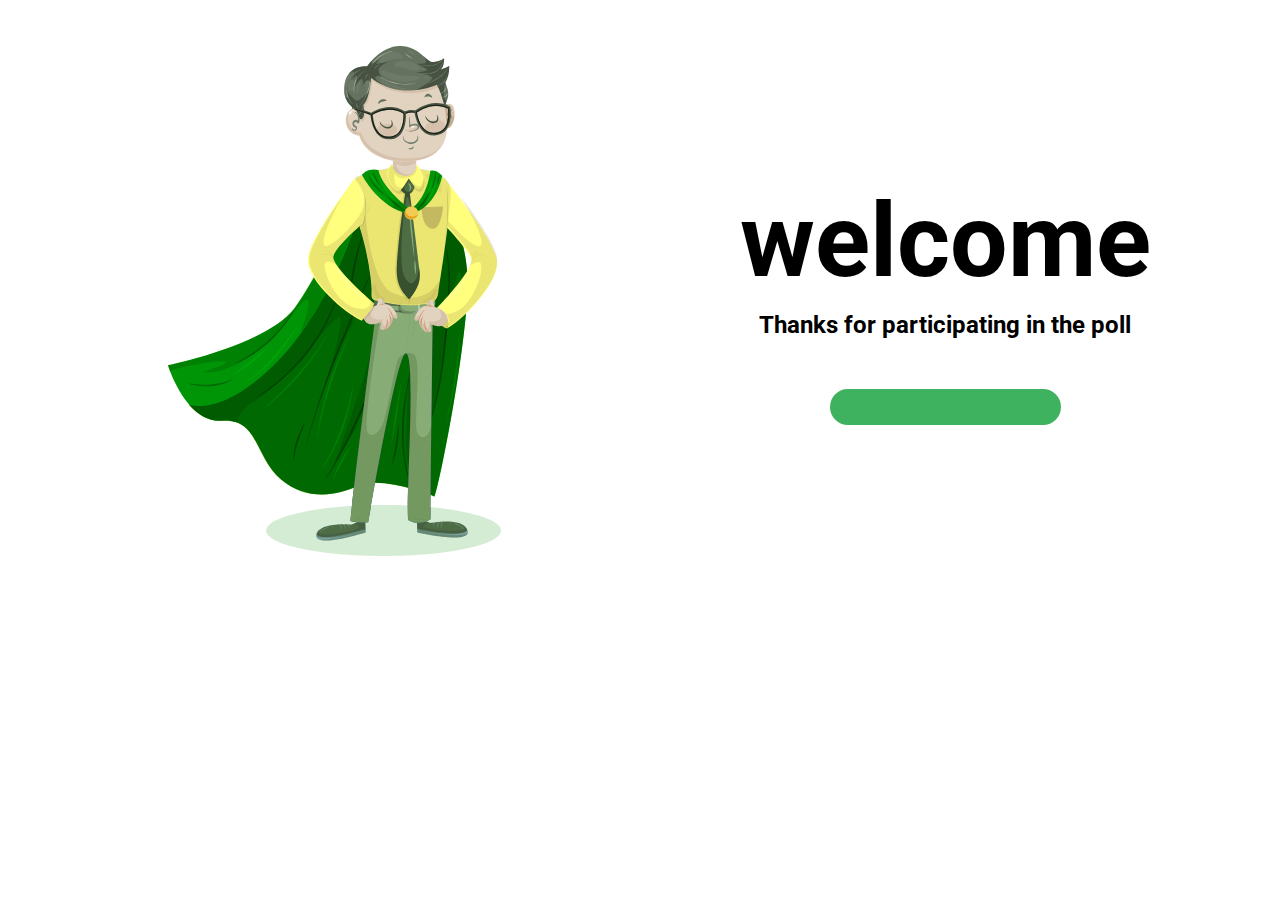
<file: index.html>
<!DOCTYPE html>
<html>
<head>
	<meta charset="UTF-8">
	<title> First challenge - 1 </title>
	<meta name="viewport" content="width=device-width, initial-scale=1.0">
	<link rel="stylesheet" href="assets/css/style.css" type="text/css">
	<script src="assets/js/script.js"> </script>
</head>
<body>
	<main>
		<section>
			<div>
				<img src="assets/image/zero.svg" class="imgIndex">
			</div>
			<div>
				<p class="text1"> welcome </p>
				<p class="text1-2"> Thanks for participating in the poll </p>
				<button type="button" onmouseover="hover()" onmouseleave="fora()" id="buttonIndex" onclick="location.href='2nd.html'" class="buttonPadraoIndex"></button>
			</div>
		</section>
	</main>
</body>
</html>
</file>
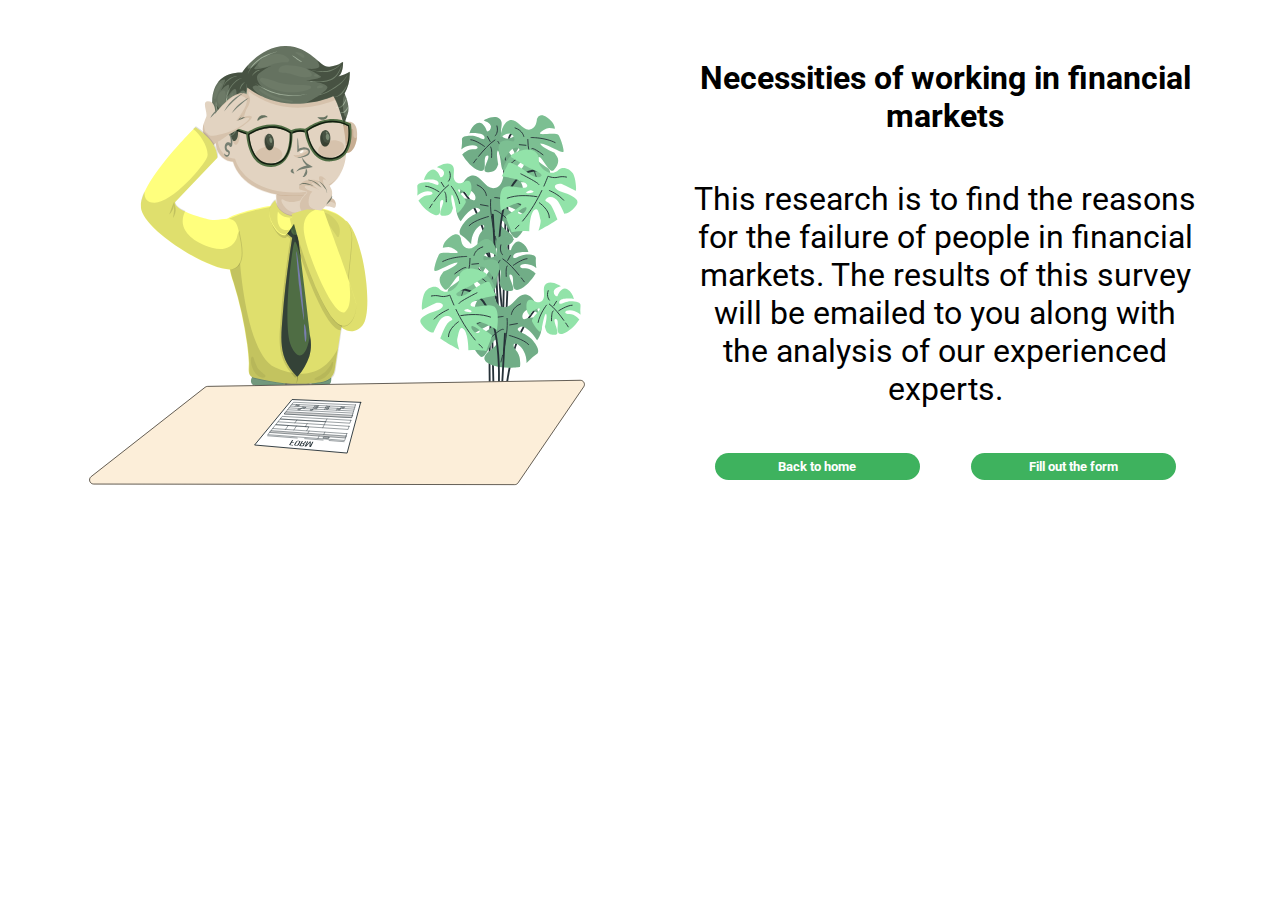
<file: 2nd.html>
<!DOCTYPE html>
<html>
<head>
	<meta charset="UTF-8">
	<title> First challenge - 2 </title>
	<meta name="viewport" content="width=device-width, initial-scale=1.0">
	<link rel="stylesheet" href="assets/css/style.css" type="text/css">
	<script src="assets/js/script.js"> </script>
</head>
<body>
	<main>
		<section>
			<div>
				<img src="assets/image/one.svg">
			</div>
			<div>
				<p class="text2"> <strong> Necessities of working in financial markets </strong> </p>
				<p class="text2"> This research is to find the reasons for the failure of people in financial markets. The results of this survey will be emailed to you along with the analysis of our experienced experts. </p>
				<div class="buttonsFlex">
					<a href="index.html"> <input type="button" value="Back to home" class="buttonPadrao"> </a>
					<a href="3rd.html"> <input type="button" value="Fill out the form" class="buttonPadrao"> </a>
				</div>
			</div>
		</section>
	</main>
</body>
</html>
</file>
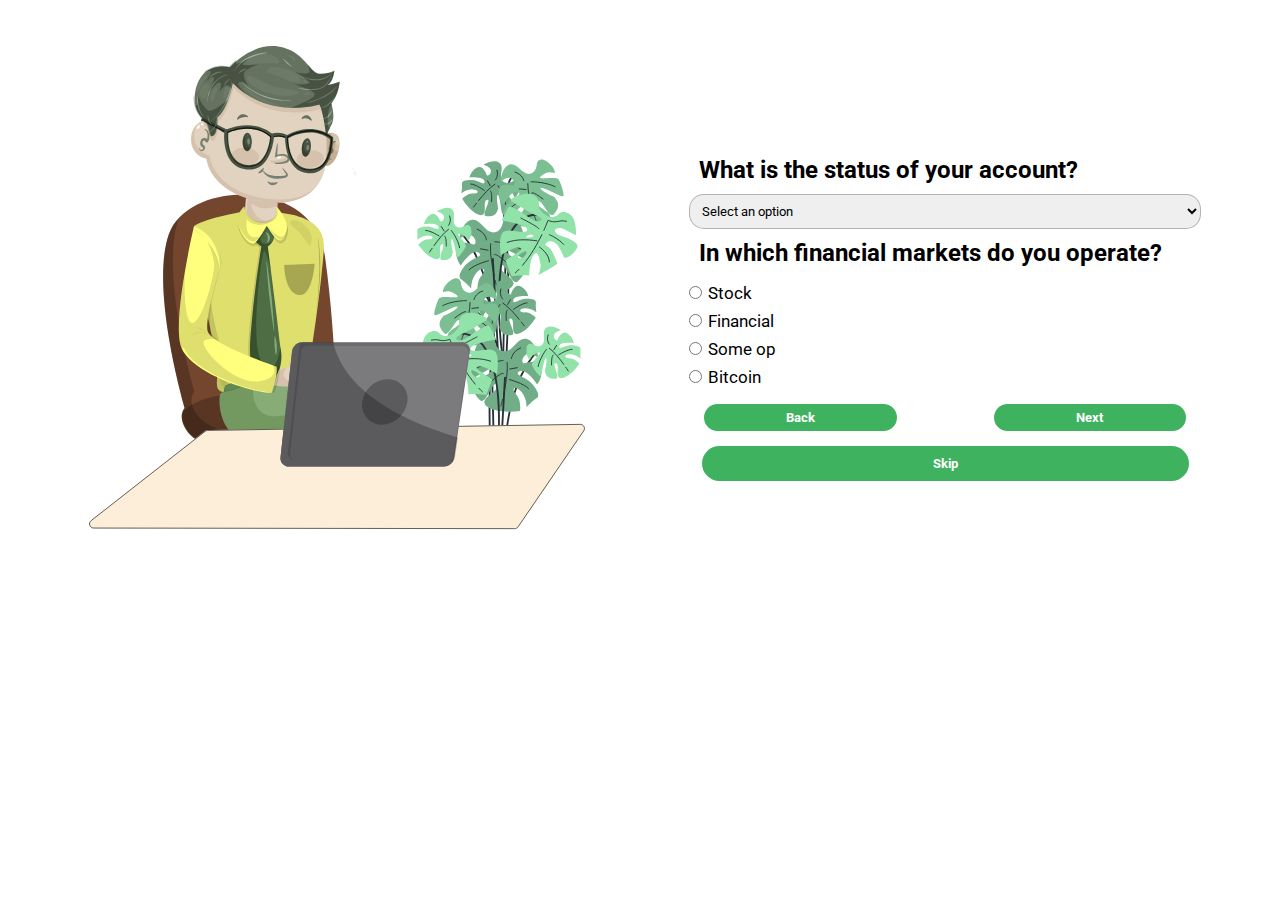
<file: 3rd.html>
<!DOCTYPE html>
<html>
<head>
	<meta charset="UTF-8">
	<title> First challenge - 3 </title>
	<meta name="viewport" content="width=device-width, initial-scale=1.0">
	<link rel="stylesheet" href="assets/css/style.css" type="text/css">
	<script src="assets/js/script.js"> </script>
</head>
<body>
	<main>
		<section>
			<div>
				<img src="assets/image/two.svg">
			</div>
			<div>
				<div class="errorMessageForm1">
						<p> You need to select an option. </p>
				</div>
				<form class="form3rd" action="4th.html" onsubmit="return validateSelect()">
					<p class="text_3rd"> What is the status of your account? </p>
					<select name="select_account" id="select_account" class="select3rd">
						<option value="blank">Select an option</option>
						<option value="no_account" > I have not created an account yet. </option>
						<option value="forgot_password"> I forgot my password. </option>
						<option value="forgot username"> I forgot my username. </option>
						<div> <img src="assets/image/seta.svg"> </div>
					</select>
					<p class="text_3rd"> In which financial markets do you operate? </p>
					<div class="radioAlign">
						<p> <input type="radio" id="stock" name="which_market" value="stock" required>
						<label for="stock"> Stock </label> </p>
						<p> <input type="radio" id="financial" name="which_market" value="financial">
						<label for="financial"> Financial </label> </p>
						<p> <input type="radio" id="some op" name="which_market" value="some op">
						<label for="some op"> Some op </label> </p>
						<p> <input type="radio" id="bitcoin" name="which_market" value="bitcoin">
						<label for="bitcoin"> Bitcoin </label> </p>
					</div>
					<div class="divButtons">
						<div class="divAuxiliarBotoes1">
							<a href="2nd.html"> <input type="button" class="buttonPadrao" value="Back"> </a>
						</div>
						<div class="divAuxiliarBotoes2">
							<input type="submit" value="Next" class="buttonPadrao">
						</div>
					</div>
				</form>
				<a href="4th.html"> <input type="button" value="Skip" class="buttonSkip"> </a>
			</div>
		</section>
	</main>
</body>
</html>
</file>
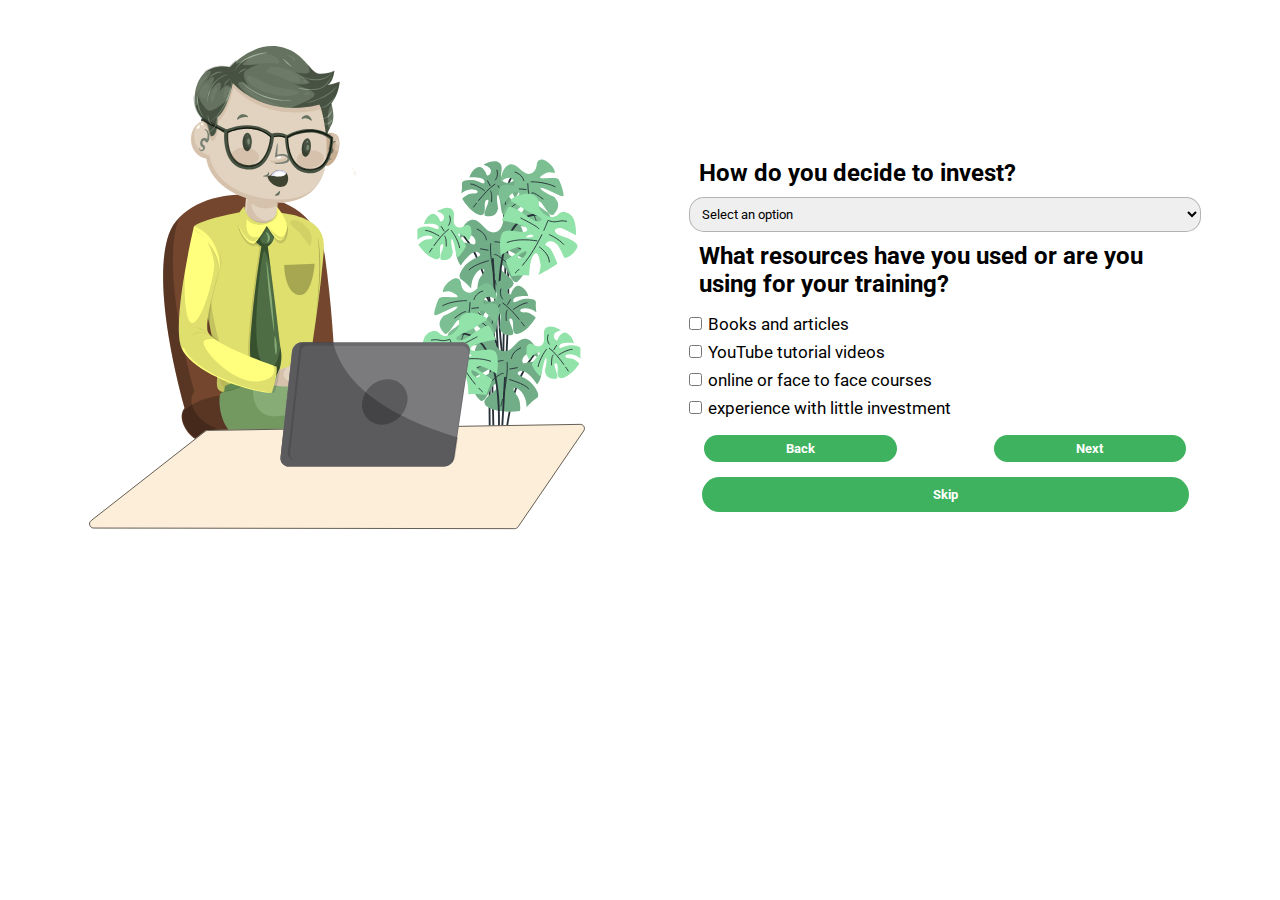
<file: 4th.html>
<!DOCTYPE html>
<html>
<head>
	<meta charset="UTF-8">
	<title> First challenge - 4 </title>
	<meta name="viewport" content="width=device-width, initial-scale=1.0">
	<link rel="stylesheet" href="assets/css/style.css" type="text/css">
	<script src="assets/js/script.js"> </script>
</head>
<body>
	<main>
		<section>
			<div>
				<img src="assets/image/three.svg">
			</div>
			<div>
				<div class="errorMessageForm1">
					<p> You need to select an option. </p>
				</div>
				<div class="errorMessageForm2">
					<p> You need to fill at least one box. </p>
				</div>
				<form class="form4th" name="form4" action="5th.html" onsubmit="return validateForm(this)" method="get">
					<p class="text_3rd"> How do you decide to invest? </p>
					<select name="select4th" id="select_account" class="select3rd">
						<option value="blank">Select an option</option>
						<option value="noob"> I have not invested yet. </option>
						<option value="medium"> I have some experience. </option>
						<option value="expert"> I have advanced experience. </option>
					</select>
					<p class="text_3rd"> What resources have you used or are you using for your training? </p>
					<div class="radioAlign">
						<p><input type="checkbox" id="stock" name="op1" value="books">
						<label for="stock"> Books and articles </label> </p>
						<p> <input type="checkbox" id="financial" name="op2" value="youtube">
						<label for="financial"> YouTube tutorial videos </label></p>
						<p> <input type="checkbox" id="some op" name="op3" value="online-presencial">
						<label for="some op"> online or face to face courses </label></p>
						<p> <input type="checkbox" id="bitcoin" name="op4" value="little">
						<label for="bitcoin"> experience with little investment </label> </p>
					</div>
						<div class="divButtons">
							<div class="divAuxiliarBotoes1">
								<a href="3rd.html"> <input type="button" class="buttonPadrao" value="Back"> </a>
							</div>
							<div class="divAuxiliarBotoes2">
								<input type="submit" value="Next" class="buttonPadrao">
							</div>
						</div>
				</form>
				<a href="5th.html"> <input type="button" value="Skip" class="buttonSkip"> </a>
			</div>
		</section>
	</main>
</body>
</html>
</file>
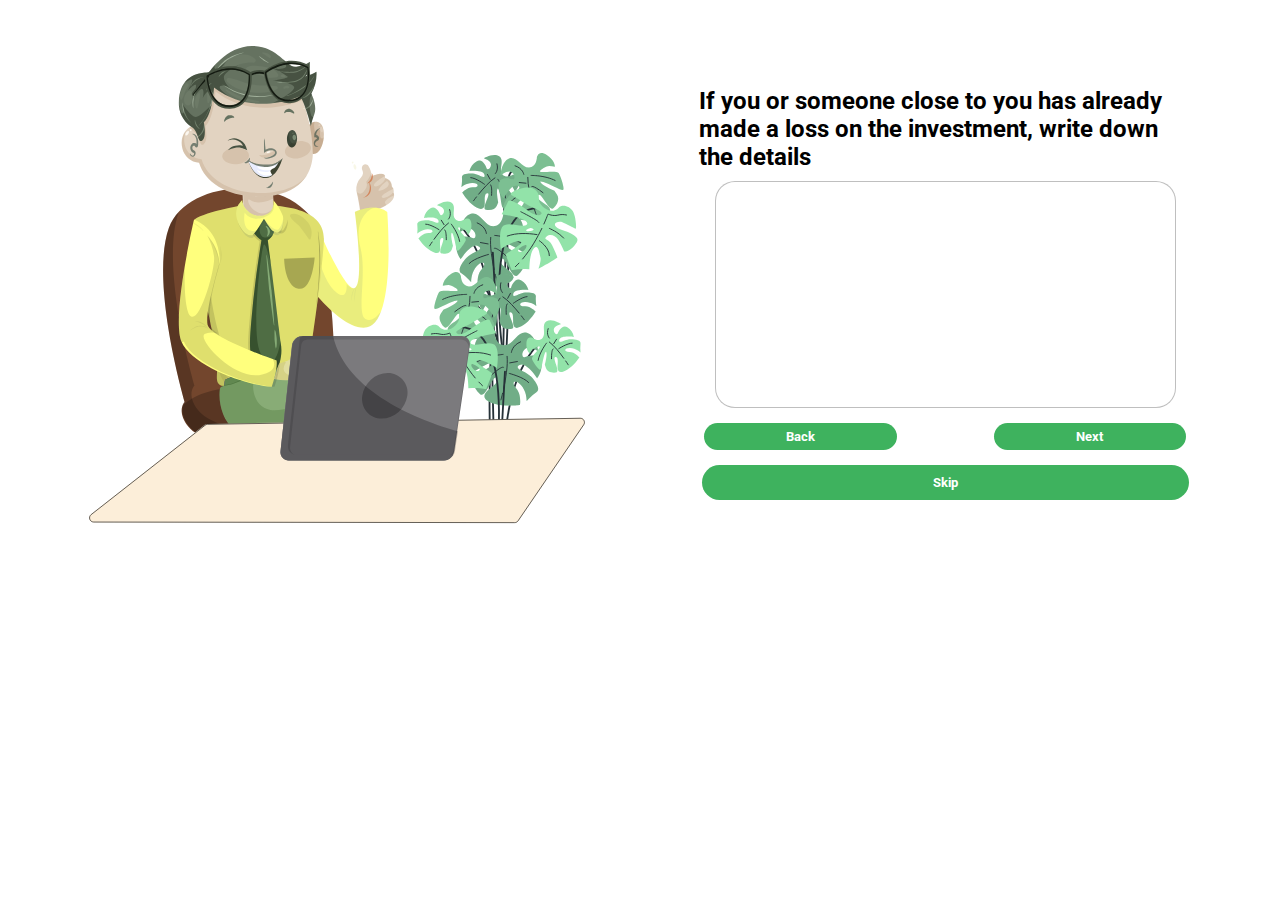
<file: 5th.html>
<!DOCTYPE html>
<html>
<head>
	<meta charset="UTF-8">
	<title> First challenge - 5 </title>
	<meta name="viewport" content="width=device-width, initial-scale=1.0">
	<link rel="stylesheet" href="assets/css/style.css" type="text/css">
	<script src="assets/js/script.js"> </script>
</head>
<body>
	<main>
		<section>
				<div>
					<img src="assets/image/four.svg">
				</div>
				<div>
					<p class="text_3rd"> If you or someone close to you has already made a loss on the investment, write down the details </p>
					<form class="form5" name="form5" action="6th.html">
						<input type="text" id="myText" name="myText" class="textBox" maxlength="130" required>
						<div class="divButtons">
							<div class="divAuxiliarBotoes1">
								<a href="4th.html"> <input type="button" class="buttonPadrao" value="Back"> </a>
							</div>
							<div class="divAuxiliarBotoes2">
								<input type="submit" value="Next" class="buttonPadrao">
							</div>
						</div>
					</form>
					<a href="6th.html"> <input type="button" value="Skip" class="buttonSkip"> </a>
				</div>
		</section>
	</main>
</body>
</html>
</file>
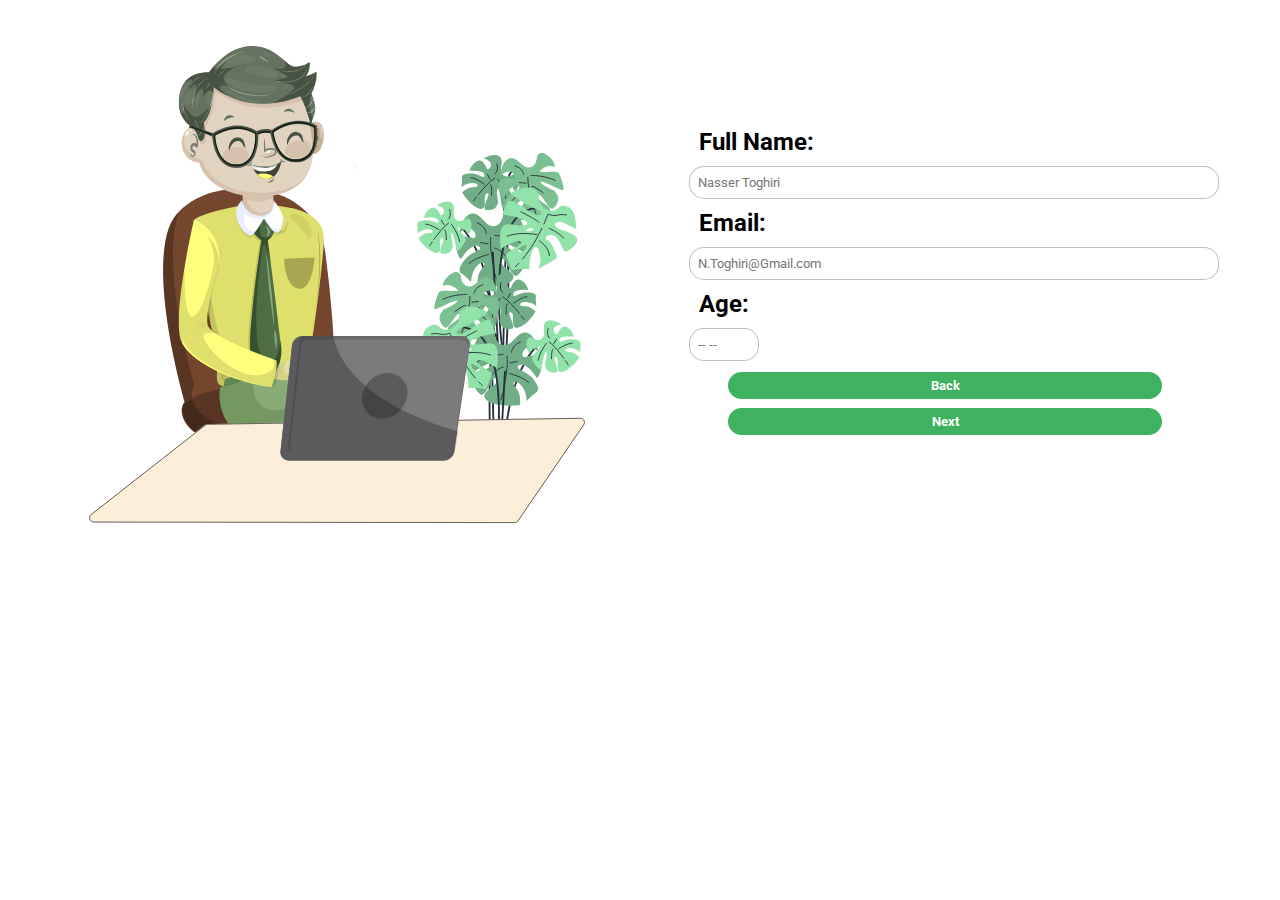
<file: 6th.html>
<!DOCTYPE html>
<html>
<head>
	<meta charset="UTF-8">
	<title> First challenge - 6 </title>
	<meta name="viewport" content="width=device-width, initial-scale=1.0">
	<link rel="stylesheet" href="assets/css/style.css" type="text/css">
	<script src="assets/js/script.js"> </script>
</head>
<body>
	<main>
		<section>
			<div>
				<img src="assets/image/five.svg">
			</div>
			<div>
				<form name="form6" action="index.html" onsubmit="return successful()">
					<p class="text_3rd"> Full Name: </p>
					<input type="text" id="fullName" name="fullName" class="input6" placeholder="Nasser Toghiri" required>
						
					<p class="text_3rd"> Email: </p>
					<input type="text" id="email" name="email" class="input6" placeholder="N.Toghiri@Gmail.com" required>
						
					<p class="text_3rd"> Age: </p>
					<input type="number" id="age" name="age" class="input6Age" min="0" max="120" placeholder="-- --" required>
					<div class="divPadding">
						<a href="5th.html"> <input type="button" class="buttonPadrao6" value="Back"> </a>
						<input type="submit" value="Next" class="buttonPadrao6">
					</div>
				</form>
			</div>
		</section>
	</main>
</body>
</html>
</file>
<file: assets/css/style.css>
/* IMPORTACAO DE FONTE */
@import url('https://fonts.googleapis.com/css2?family=Roboto:wght@400;700&display=swap');

/* RESET DE BROWSER */
* {
	padding: 0;
	margin: 0;
	vertical-align: baseline;
	list-style: none;
	border: 0
}

body {
	margin-top: 2%;
	margin-bottom: 2%;
}

p {
	font-family: 'Roboto', sans-serif;
}

main > section {
	display: flex;
	align-items: center;
	text-align: center;
	justify-content: space-evenly;
}

section > div {
	width: 40%;
	padding: 20px;
}

div.divAuxiliarBotoes1 {
	text-align: left;
	width: 100%;
}

div.divAuxiliarBotoes2 {
	text-align: right;
	width: 100%;
}

.errorMessageForm1 {
	visibility: hidden;
	width: 50%;
	text-align: left;
	border: 1px solid rgba(0, 0, 0, 0.25);
	border-radius: 10px;
	padding: 6px;
	background-color: red;
	margin-bottom: 2%;
}

.errorMessageForm2 {
	visibility: hidden;
	width: 50%;
	text-align: left;
	border: 1px solid rgba(0, 0, 0, 0.25);
	border-radius: 10px;
	padding: 6px;
	background-color: red;
}

.imgIndex {
	width: 65%;
}

p.text_3rd {
	font-weight: bold;
	text-align: left;
	font-size: 150%;
	padding: 10px;
}

div.divButtons {
	display: flex;
	padding: 15px;
	justify-content: space-between;
}

input.textBox {
	border: 1px solid rgba(0, 0, 0, 0.25);
	border-radius: 20px;
	width: 459px;
	height: 225px;
}

div.divPadding {
	padding: 15px;
}

.buttonPadrao {
	width: 80%;
	color: #FFFFFF;
	font-weight: bold;
	font-family: 'Roboto', sans-serif;
	background-color: #3EB25E;
	border-radius: 35px;
	padding: 6px;
}

.buttonPadrao6 {
	color: #FFFFFF;
	font-weight: bold;
	font-family: 'Roboto', sans-serif;
	background-color: #3EB25E;
	border-radius: 35px;
	padding: 6px;
	width: 90%;
	margin-bottom: 2%;
}

.buttonPadrao6:hover {
	background-color: #FFFF7D;
	color: black;
}
a {
	width: 100%;
}

.buttonPadrao:hover {
	background-color: #FFFF7D;
	color: black;
}

.buttonPadraoIndex {
	width: 45%;
	height: 35.55px;
	margin-top: 8%;
	color: #FFFFFF;
	font-weight: bold;
	font-family: 'Roboto', sans-serif;
	background-color: #3EB25E;
	border-radius: 35px;
	padding: 4px;
}

.input6 {
	border: 1px solid rgba(0, 0, 0, 0.25);
	border-radius: 15px;
	width: 100%;
	padding: 8px;
	font-family: 'Roboto', sans-serif;
	float: left;
	margin-bottom: 2%;
}

.input6Age {
	border: 1px solid rgba(0, 0, 0, 0.25);
	border-radius: 15px;
	width: 10%;
	padding: 8px;
	font-family: 'Roboto', sans-serif;
	float: left;
	margin-bottom: 2%;
}

.form3rd {
	width: 100%;
}

.buttonSkip {
	width: 95%;
	color: #FFFFFF;
	font-weight: bold;
	font-family: 'Roboto', sans-serif;
	background-color: #3EB25E;
	border-radius: 35px;
	padding: 10px;
}

.buttonSkip:hover {
	background-color: #FFFF7D;
	color: black;
}

.displayBlock {
	display: block;
}

p.text1 {
	font-size: 8vw;
	text-align: center;
	font-weight: bold;
}

p.text1-2 {
	font-size: 150%;
	padding: 10px;
	text-align: center;
	font-weight: bold;
}

p.text2 {
	font-size: 200%;
	margin-bottom: 8.8%;
}

main img {
	width: 100%;
}

div.buttonsFlex {
	display: flex;
	justify-content: space-between;
	margin-left: auto;
	margin-right: auto;
}

.inputIndex {
	width: 35%;
}

.select3rd {
	border: 1px solid rgba(0, 0, 0, 0.25);
	border-radius: 15px;
	width: 100%;
	padding: 8px;
	font-family: 'Roboto', sans-serif;
}

.inputIndex:hover {
	scale: 1.5;
}

div.radioAlign {
	text-align: left;
	font-size: 150%;
	font-family: 'Roboto', sans-serif;
}

div.radioAlign label {
	font-size: 70%;
}

/* MEDIA QUERIES */
@media (max-width: 590px) {
	main > section {
		display: block;
		margin-left: auto;
		margin-right: auto;
		text-align: center;
	}
	
	section > div {
		width: 80%;
		margin-left: auto;
		margin-right: auto;
	}
	
	p.text2 {
		font-size: 120%;
		padding: 10px;*/
	}
	
	.imgIndex {
		width: 65%;
		margin-right: 20%;
	}
}

@media (min-width: 500px) and (max-width: 1192px){
	
	div.buttonsFlex {
		display: flex;
		width: 100%;
		flex-wrap: nowrap;
		justify-content: space-evenly;
		margin-left: auto;
		margin-right: auto;
	}
	
	div.radioAlign {
		text-align: left;
		font-size: 150%;
		font-family: 'Roboto', sans-serif;
		width: 100%;
	}
}

@media (max-width: 608px) {
	input.textBox {
		width: 261px;
		height: 129px;
	}
}

@media (min-width: 608px) and (max-width: 675px) {
	input.textBox {
		width: 271px;
		height: 134px;
	}
}

@media (min-width: 675px) and (max-width: 755px) {
	input.textBox {
		width: 301px;
		height: 148px;
	}
}

@media (min-width: 755px) and (max-width: 825px) {
	input.textBox {
		width: 334px;
		height: 164px;
	}
}

@media (min-width: 825px) and (max-width: 945px) {
	input.textBox {
		width: 371px;
		height: 182px;
	}
}

@media (min-width: 945px) and (max-width: 1070px) {
	input.textBox {
		width: 413px;
		height: 202px;
	}
}
</file>
